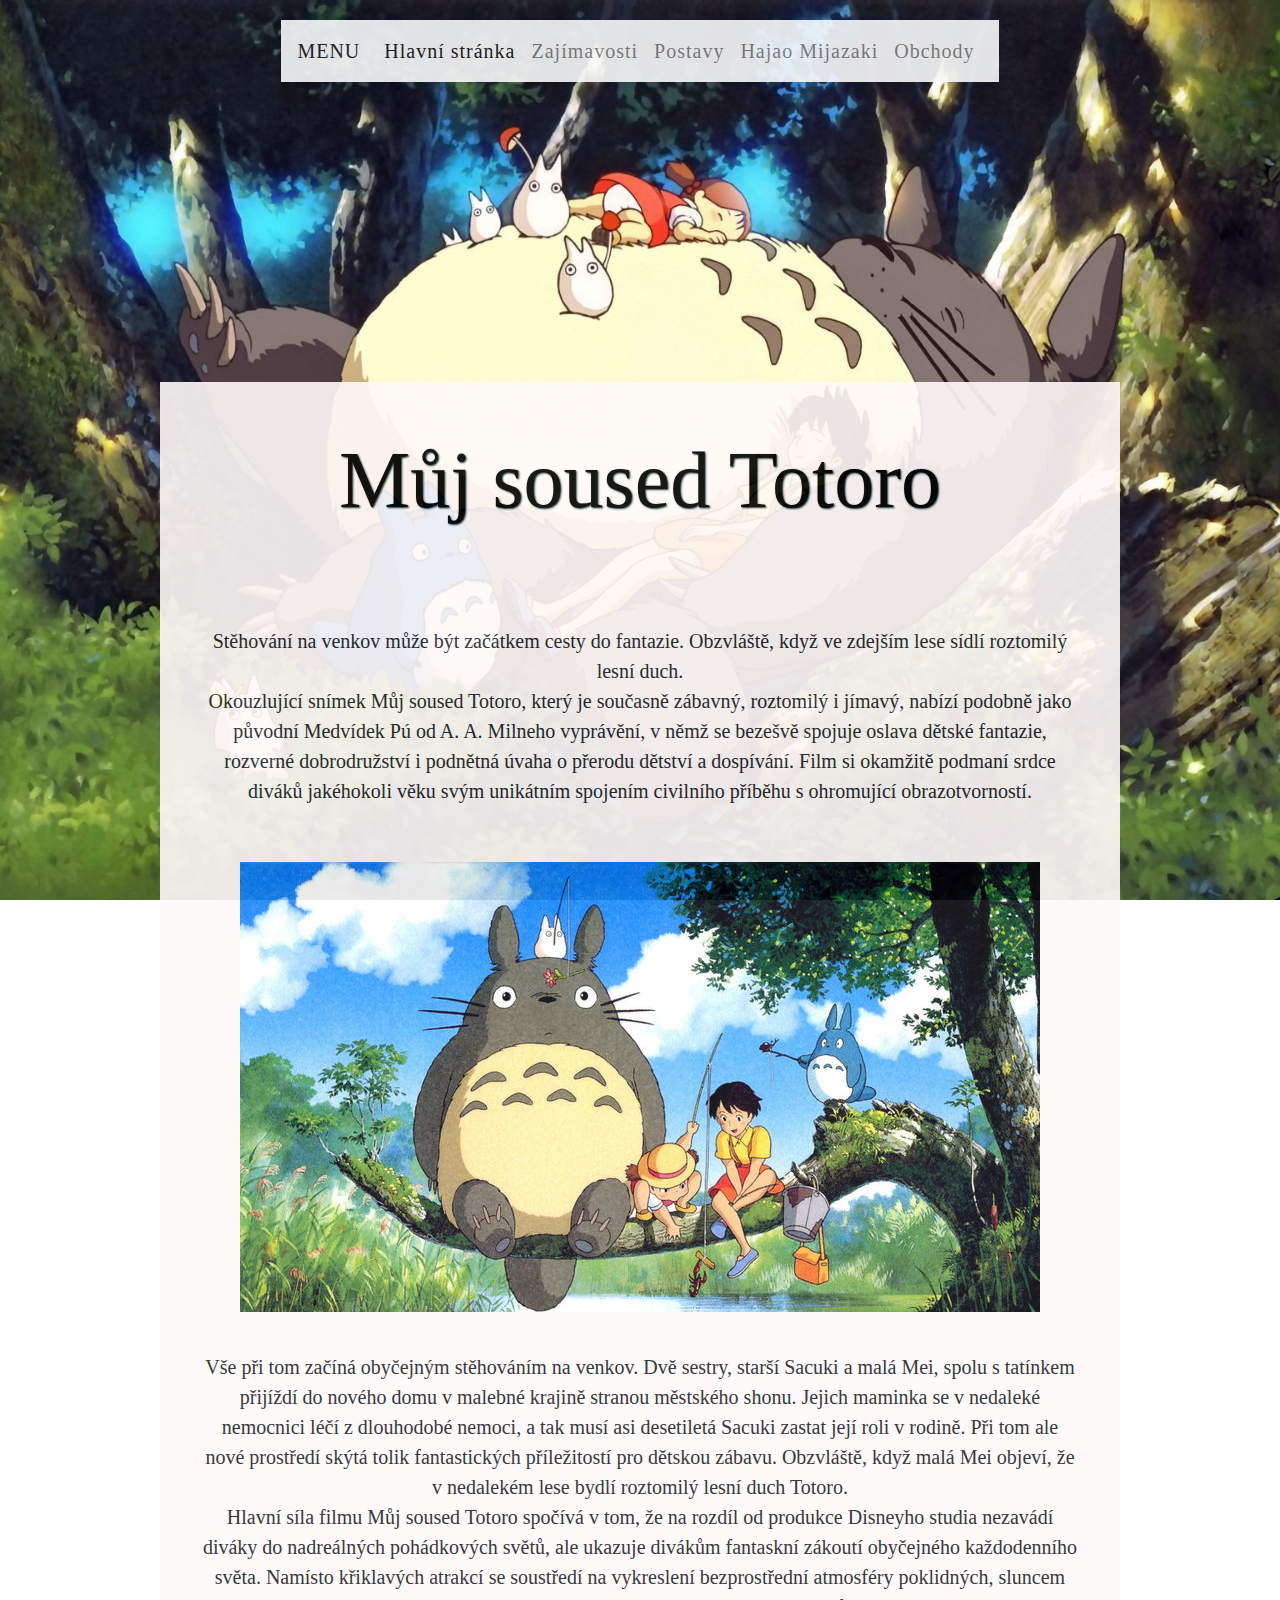
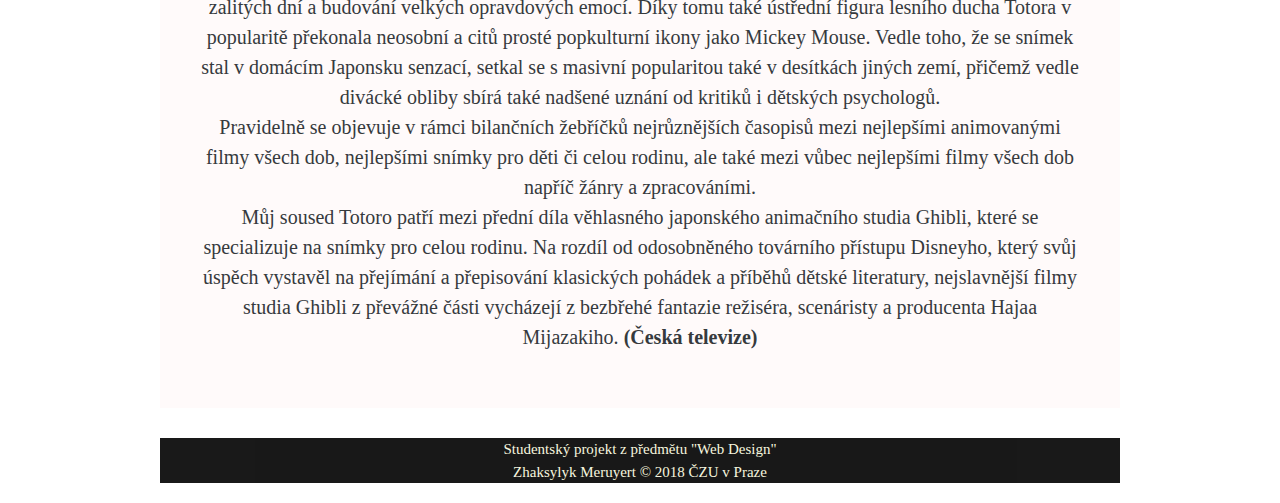
<file: index.html>
<!DOCTYPE html>
<html lang="cs" xmlns="http://www.w3.org/1999/html">
 <head>
    <meta http-equiv="Content-Type" content="text/html; charset=UTF-8">
    <meta http-equiv="X-UA-Compatible" content="IE=edge">
    <meta name="keywords" content="Totoro, anime, Hajao Mijazaki">
    <meta name="description" content="Webová stránka o Totorovi">
    <meta name="viewport" content="width=device-width, initial-scale=1">
    <link rel="stylesheet" href="https://maxcdn.bootstrapcdn.com/bootstrap/4.0.0/css/bootstrap.min.css" integrity="sha384-Gn5384xqQ1aoWXA+058RXPxPg6fy4IWvTNh0E263XmFcJlSAwiGgFAW/dAiS6JXm" crossorigin="anonymous">
    <link rel="stylesheet" type="text/css" href="design.css">
    <link rel="icon" href="icon.png" type="image/x-icon">
    <title>Totoro</title>
 </head>
<body id="back">
 <header>
    <div class="container">
        <nav class="navbar navbar-expand-lg navbar-light bg-light">
            <a class="navbar-brand">MENU</a>
            <button class="navbar-toggler" type="button" data-toggle="collapse" data-target="#navbarText" aria-controls="navbarText" aria-expanded="false" aria-label="Toggle navigation" title="Rozbalit">
                <span class="navbar-toggler-icon"></span>
            </button>
            <div class="collapse navbar-collapse" id="navbarText">
                <ul class="navbar-nav mr-auto">
                    <li class="nav-item active">
                        <a class="nav-link" href="index.html">Hlavní stránka<span class="sr-only">(current)</span></a>
                    </li>
                    <li class="nav-item">
                        <a class="nav-link" href="zajimavosti.html" title="Zajímavosti">Zajímavosti</a>
                    </li>
                    <li class="nav-item">
                        <a class="nav-link" href="postavy.html" title="Postavy">Postavy</a>
                    </li>
                    <li class="nav-item">
                        <a class="nav-link" href="hajao.html" title="Hajao Mijazaki">Hajao Mijazaki</a>
                    </li>
                    <li class="nav-item">
                        <a class="nav-link" href="obchody.html" title="Obchody">Obchody</a>
                    </li>
                </ul>
            </div>
        </nav>
    </div>
 </header>
 <main class="main">
    <section>
        <h1>Můj soused Totoro</h1>
        <div class="textMain">
        <p><br>Stěhování na venkov může být začátkem cesty do fantazie. Obzvláště, když ve zdejším lese sídlí roztomilý lesní duch.
        <br>Okouzlující snímek Můj soused Totoro, který je současně zábavný, roztomilý i jímavý, nabízí podobně jako původní Medvídek Pú od A. A. Milneho vyprávění, v němž se bezešvě spojuje oslava dětské fantazie,
        rozverné dobrodružství i podnětná úvaha o přerodu dětství a dospívání. Film si okamžitě podmaní srdce diváků jakéhokoli věku svým unikátním spojením civilního příběhu s ohromující obrazotvorností.</p> </div>
        <div><img src="totoro.jpg" alt="Na obrázku Totoro, Mei a Satsuki"></div>
        <div class="textMain">
        <p><br>Vše při tom začíná obyčejným stěhováním na venkov. Dvě sestry, starší Sacuki a malá Mei, spolu s tatínkem přijíždí do nového domu v malebné krajině stranou městského shonu. Jejich maminka se v nedaleké nemocnici léčí z dlouhodobé nemoci,
        a tak musí asi desetiletá Sacuki zastat její roli v rodině. Při tom ale nové prostředí skýtá tolik fantastických příležitostí pro dětskou zábavu. Obzvláště, když malá Mei objeví, že v nedalekém lese bydlí roztomilý lesní duch Totoro.
        <br>Hlavní síla filmu Můj soused Totoro spočívá v tom, že na rozdíl od produkce Disneyho studia nezavádí diváky do nadreálných pohádkových světů, ale ukazuje divákům fantaskní zákoutí obyčejného každodenního světa.
        Namísto křiklavých atrakcí se soustředí na vykreslení bezprostřední atmosféry poklidných, sluncem zalitých dní a budování velkých opravdových emocí. Díky tomu také ústřední figura lesního ducha Totora v popularitě překonala neosobní
        a citů prosté popkulturní ikony jako Mickey Mouse. Vedle toho, že se snímek stal v domácím Japonsku senzací, setkal se s masivní popularitou také v desítkách jiných zemí, přičemž vedle divácké obliby sbírá také nadšené uznání od kritiků i dětských psychologů.
        <br>Pravidelně se objevuje v rámci bilančních žebříčků nejrůznějších časopisů mezi nejlepšími animovanými filmy všech dob, nejlepšími snímky pro děti či celou rodinu, ale také mezi vůbec nejlepšími filmy všech dob napříč žánry a zpracováními.
        <br>Můj soused Totoro patří mezi přední díla věhlasného japonského animačního studia Ghibli, které se specializuje na snímky pro celou rodinu. Na rozdíl od odosobněného továrního přístupu Disneyho, který svůj úspěch vystavěl na přejímání a
        přepisování klasických pohádek a příběhů dětské literatury, nejslavnější filmy studia Ghibli z převážné části vycházejí z bezbřehé fantazie režiséra, scenáristy a producenta Hajaa Mijazakiho. <strong>(Česká televize)</strong></p>
        </div>
    </section>
  </main>
  <footer>
        <article>Studentský projekt z předmětu "Web Design"<br>Zhaksylyk Meruyert &copy; 2018 ČZU v Praze</article>
  </footer>
  <script src="https://code.jquery.com/jquery-3.2.1.slim.min.js" integrity="sha384-KJ3o2DKtIkvYIK3UENzmM7KCkRr/rE9/Qpg6aAZGJwFDMVNA/GpGFF93hXpG5KkN" crossorigin="anonymous"></script>
  <script src="https://cdnjs.cloudflare.com/ajax/libs/popper.js/1.12.9/umd/popper.min.js" integrity="sha384-ApNbgh9B+Y1QKtv3Rn7W3mgPxhU9K/ScQsAP7hUibX39j7fakFPskvXusvfa0b4Q" crossorigin="anonymous"></script>
  <script src="https://maxcdn.bootstrapcdn.com/bootstrap/4.0.0/js/bootstrap.min.js" integrity="sha384-JZR6Spejh4U02d8jOt6vLEHfe/JQGiRRSQQxSfFWpi1MquVdAyjUar5+76PVCmYl" crossorigin="anonymous"></script>
</body>
</html>
</file>
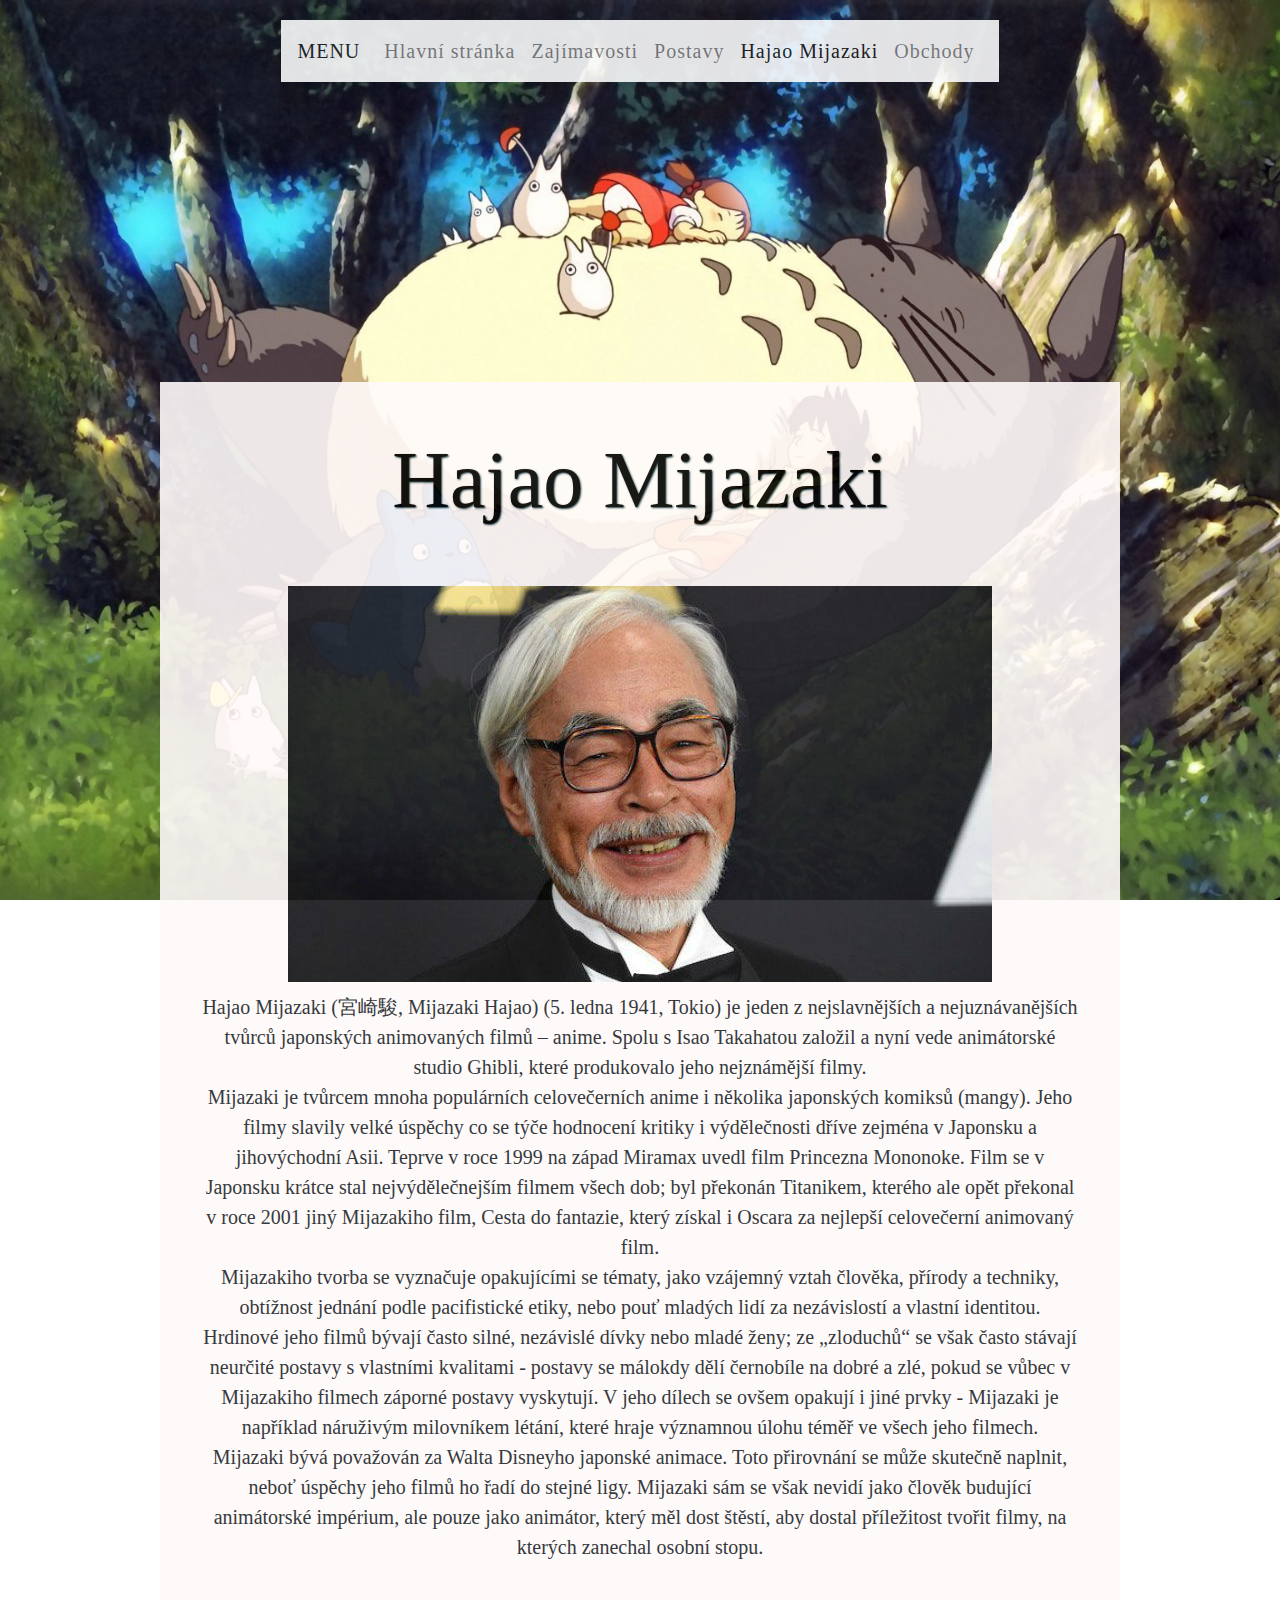
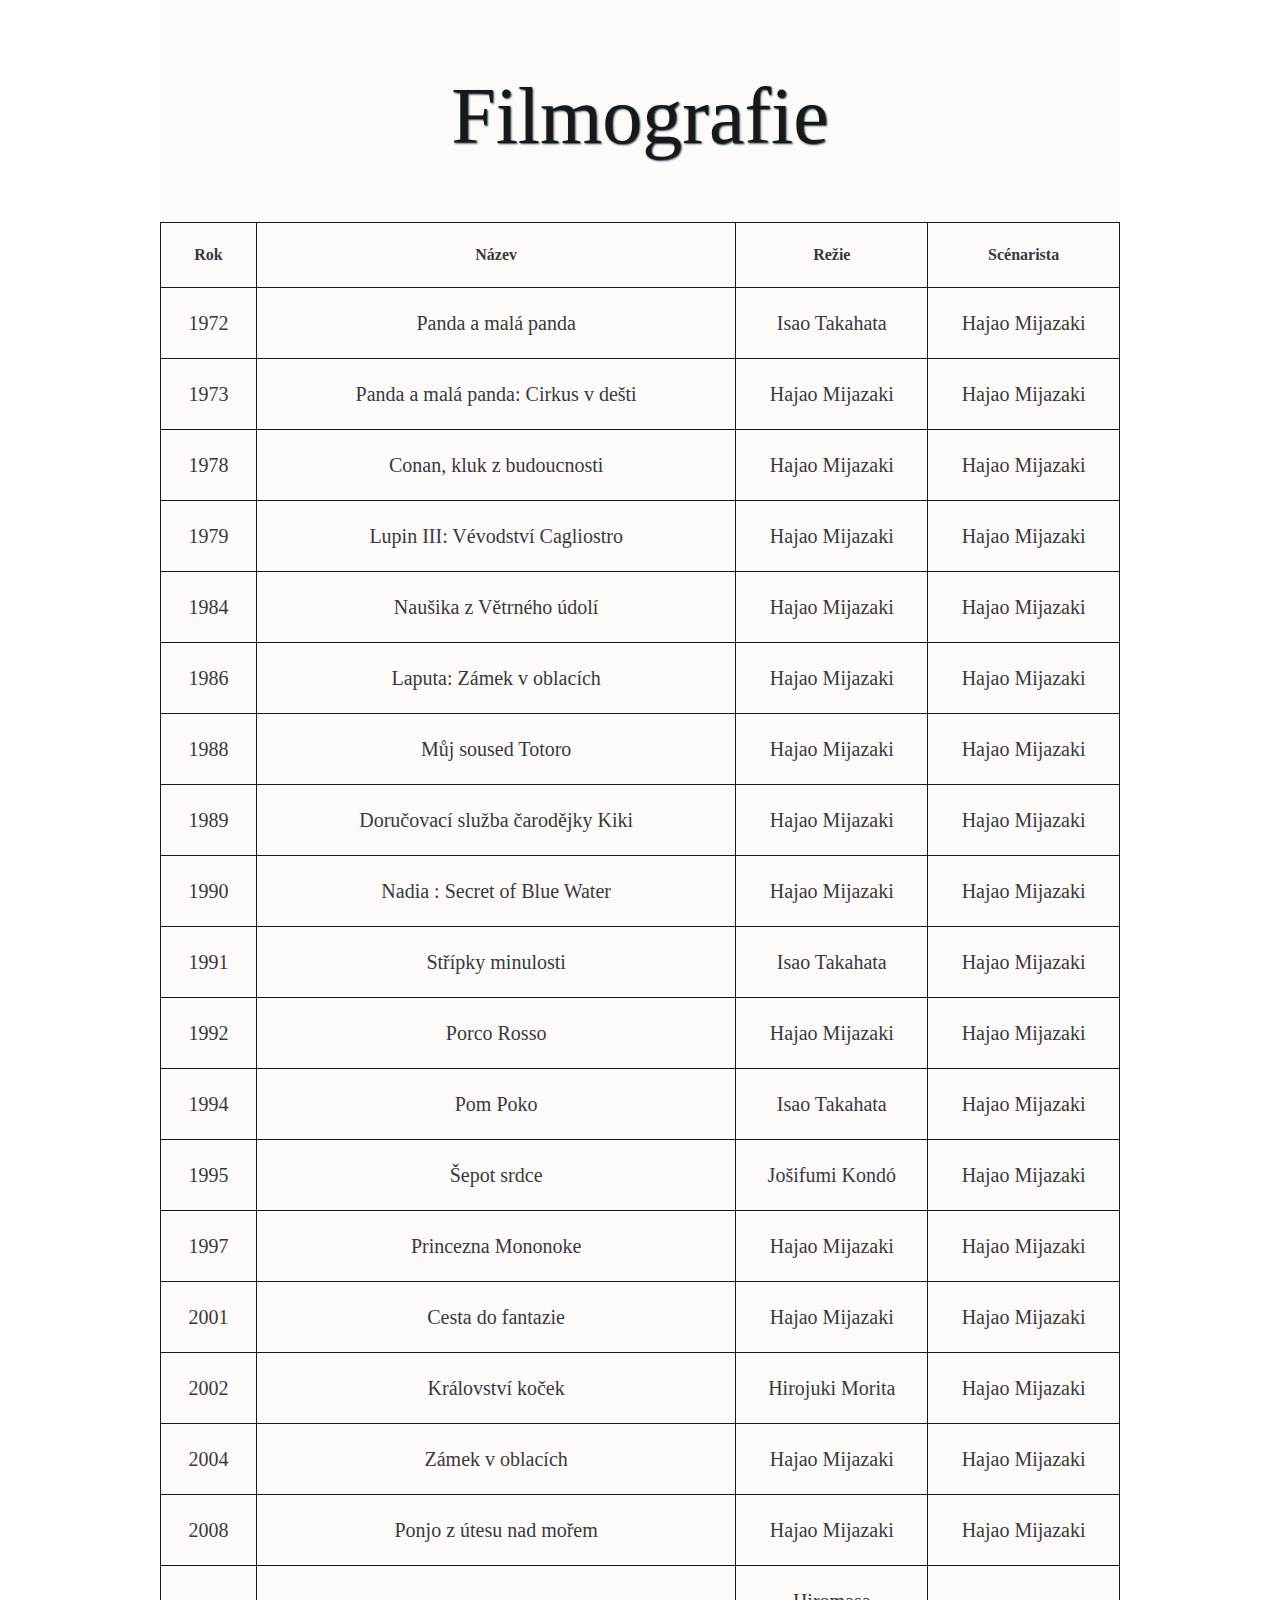
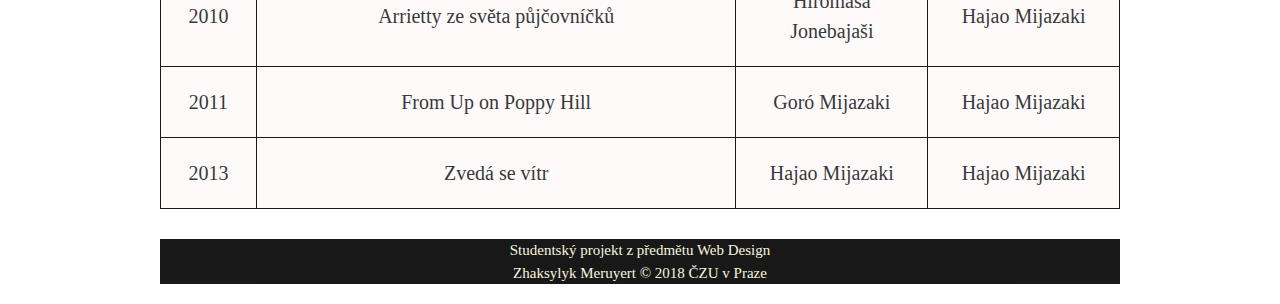
<file: hajao.html>
<!DOCTYPE html>
<html lang="cs" xmlns="http://www.w3.org/1999/html">
 <head>
    <meta http-equiv="Content-Type" content="text/html; charset=UTF-8">
    <meta http-equiv="X-UA-Compatible" content="IE=edge">
    <meta name="keywords" content="Totoro, anime, Hajao Mijazaki">
    <meta name="description" content="Webová stránka o Totorovi">
    <meta name="viewport" content="width=device-width, initial-scale=1">
    <link rel="stylesheet" href="https://maxcdn.bootstrapcdn.com/bootstrap/4.0.0/css/bootstrap.min.css" integrity="sha384-Gn5384xqQ1aoWXA+058RXPxPg6fy4IWvTNh0E263XmFcJlSAwiGgFAW/dAiS6JXm" crossorigin="anonymous">
    <link rel="stylesheet" type="text/css" href="design.css">
    <link rel="icon" href="icon.png" type="image/x-icon">
    <title>Totoro - Atributika</title>
 </head>
<body id="back">
 <header>
    <div class="container">
        <nav class="navbar navbar-expand-lg navbar-light bg-light">
            <a class="navbar-brand">MENU</a>
            <button class="navbar-toggler" type="button" data-toggle="collapse" data-target="#navbarText" aria-controls="navbarText" aria-expanded="false" aria-label="Toggle navigation" title="Rozbalit">
                <span class="navbar-toggler-icon"></span>
            </button>
            <div class="collapse navbar-collapse" id="navbarText">
                <ul class="navbar-nav mr-auto">
                    <li class="nav-item">
                        <a class="nav-link" href="index.html" title="Hlavní stránka">Hlavní stránka</a>
                    </li>
                    <li class="nav-item">
                        <a class="nav-link" href="zajimavosti.html" title="Zajímavosti">Zajímavosti</a>
                    </li>
                    <li class="nav-item">
                        <a class="nav-link" href="postavy.html" title="Postavy">Postavy</a>
                    </li>
                    <li class="nav-item active">
                        <a class="nav-link" href="hajao.html">Hajao Mijazaki<span class="sr-only">(current)</span></a>
                    </li>
                    <li class="nav-item">
                        <a class="nav-link" href="obchody.html" title="Obchody">Obchody</a>
                    </li>
                </ul>
            </div>
        </nav>
    </div>
 </header>
 <main class="main">
    <section>
        <h1>Hajao Mijazaki</h1>
        <div><img src="hm.jpg" alt="foto autora anime Muj soused Totoro Hajao Mijazakiho."></div>
        <div class="textMain">
        <p> Hajao Mijazaki (宮崎駿, Mijazaki Hajao) (5. ledna 1941, Tokio) je jeden z nejslavnějších a nejuznávanějších tvůrců japonských animovaných filmů – anime. Spolu s Isao Takahatou založil a nyní vede animátorské studio Ghibli, které produkovalo jeho nejznámější filmy.<br>Mijazaki je tvůrcem mnoha populárních celovečerních anime i několika japonských komiksů (mangy). Jeho filmy slavily velké úspěchy co se týče hodnocení kritiky i výdělečnosti dříve zejména v Japonsku a jihovýchodní Asii. Teprve v roce 1999 na západ Miramax uvedl film Princezna Mononoke. Film se v Japonsku krátce stal nejvýdělečnejším filmem všech dob; byl překonán Titanikem, kterého ale opět překonal v roce 2001 jiný Mijazakiho film, Cesta do fantazie, který získal i Oscara za nejlepší celovečerní animovaný film.<br>Mijazakiho tvorba se vyznačuje opakujícími se tématy, jako vzájemný vztah člověka, přírody a techniky, obtížnost jednání podle pacifistické etiky, nebo pouť mladých lidí za nezávislostí a vlastní identitou. Hrdinové jeho filmů bývají často silné, nezávislé dívky nebo mladé ženy; ze „zloduchů“ se však často stávají neurčité postavy s vlastními kvalitami - postavy se málokdy dělí černobíle na dobré a zlé, pokud se vůbec v Mijazakiho filmech záporné postavy vyskytují. V jeho dílech se ovšem opakují i jiné prvky - Mijazaki je například náruživým milovníkem létání, které hraje významnou úlohu téměř ve všech jeho filmech.<br>Mijazaki bývá považován za Walta Disneyho japonské animace. Toto přirovnání se může skutečně naplnit, neboť úspěchy jeho filmů ho řadí do stejné ligy. Mijazaki sám se však nevidí jako člověk budující animátorské impérium, ale pouze jako animátor, který měl dost štěstí, aby dostal příležitost tvořit filmy, na kterých zanechal osobní stopu.
        </p></div>
    <h1>Filmografie</h1>
    </section>
<div>
<table>
    <thead>
        <tr>
            <th class="row-rok">Rok</th>
            <th class="row-nazev">Název</th>
            <th class="row-rezie">Režie</th>
            <th class="row-scenarista">Scénarista</th>
        </tr>
    </thead>
<tbody  class="anime">
    <tr><td>1972</td><td>Panda a malá panda</td><td>Isao Takahata</td><td>Hajao Mijazaki</td></tr>
    <tr><td>1973</td><td>Panda a malá panda: Cirkus v dešti</td><td>Hajao Mijazaki</td><td>Hajao Mijazaki</td></tr>
    <tr><td>1978</td><td>Conan, kluk z budoucnosti</td><td>Hajao Mijazaki</td><td>Hajao Mijazaki</td></tr>
    <tr><td>1979</td><td>Lupin III: Vévodství Cagliostro</td><td>Hajao Mijazaki</td><td>Hajao Mijazaki</td></tr>
    <tr><td>1984</td><td>Naušika z Větrného údolí</td><td>Hajao Mijazaki</td><td>Hajao Mijazaki</td></tr>
    <tr><td>1986</td><td>Laputa: Zámek v oblacích</td><td>Hajao Mijazaki</td><td>Hajao Mijazaki</td></tr>
    <tr><td>1988</td><td>Můj soused Totoro</td><td>Hajao Mijazaki</td><td>Hajao Mijazaki</td></tr>
    <tr><td>1989</td><td>Doručovací služba čarodějky Kiki</td><td>Hajao Mijazaki</td><td>Hajao Mijazaki</td></tr>
    <tr><td>1990</td><td>Nadia : Secret of Blue Water</td><td>Hajao Mijazaki</td><td>Hajao Mijazaki</td></tr>
    <tr><td>1991</td><td>Střípky minulosti</td><td>Isao Takahata</td><td>Hajao Mijazaki</td></tr>
    <tr><td>1992</td><td>Porco Rosso</td><td>Hajao Mijazaki</td><td>Hajao Mijazaki</td></tr>
    <tr><td>1994</td><td>Pom Poko</td><td>Isao Takahata</td><td>Hajao Mijazaki</td></tr>
    <tr><td>1995</td><td>Šepot srdce</td><td>Jošifumi Kondó</td><td>Hajao Mijazaki</td></tr>
    <tr><td>1997</td><td>Princezna Mononoke</td><td>Hajao Mijazaki</td><td>Hajao Mijazaki</td></tr>
    <tr><td>2001</td><td>Cesta do fantazie</td><td>Hajao Mijazaki</td><td>Hajao Mijazaki</td></tr>
    <tr><td>2002</td><td>Království koček</td><td>Hirojuki Morita</td><td>Hajao Mijazaki</td></tr>
    <tr><td>2004</td><td>Zámek v oblacích</td><td>Hajao Mijazaki</td><td>Hajao Mijazaki</td></tr>
    <tr><td>2008</td><td>Ponjo z útesu nad mořem</td><td>Hajao Mijazaki</td><td>Hajao Mijazaki</td></tr>
    <tr><td>2010</td><td>Arrietty ze světa půjčovníčků</td><td>Hiromasa Jonebajaši</td><td>Hajao Mijazaki</td></tr>
    <tr><td>2011</td><td>From Up on Poppy Hill</td><td>Goró Mijazaki</td><td>Hajao Mijazaki</td></tr>
    <tr><td>2013</td><td>Zvedá se vítr</td><td>Hajao Mijazaki</td><td>Hajao Mijazaki</td></tr>
</tbody>
</table>
</div>
 </main>
 <footer>
    <article>Studentský projekt z předmětu Web Design<br>Zhaksylyk Meruyert &copy; 2018 ČZU v Praze</article>
 </footer>
 <script src="https://code.jquery.com/jquery-3.2.1.slim.min.js" integrity="sha384-KJ3o2DKtIkvYIK3UENzmM7KCkRr/rE9/Qpg6aAZGJwFDMVNA/GpGFF93hXpG5KkN" crossorigin="anonymous"></script>
 <script src="https://cdnjs.cloudflare.com/ajax/libs/popper.js/1.12.9/umd/popper.min.js" integrity="sha384-ApNbgh9B+Y1QKtv3Rn7W3mgPxhU9K/ScQsAP7hUibX39j7fakFPskvXusvfa0b4Q" crossorigin="anonymous"></script>
 <script src="https://maxcdn.bootstrapcdn.com/bootstrap/4.0.0/js/bootstrap.min.js" integrity="sha384-JZR6Spejh4U02d8jOt6vLEHfe/JQGiRRSQQxSfFWpi1MquVdAyjUar5+76PVCmYl" crossorigin="anonymous"></script>
</body>
</html>
</file>
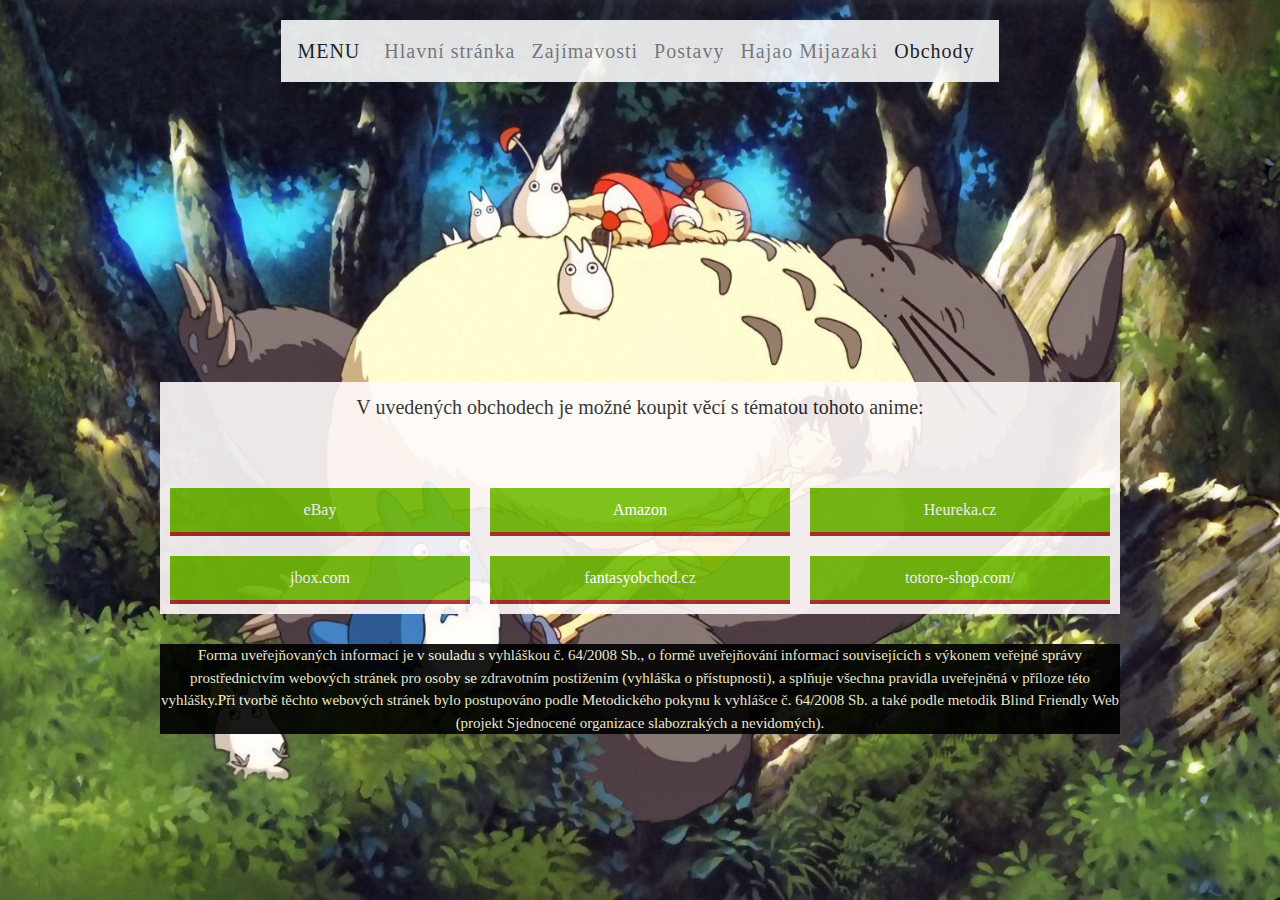
<file: obchody.html>
<!DOCTYPE html>
<html lang="cs" xmlns="http://www.w3.org/1999/html">
 <head>
    <meta http-equiv="Content-Type" content="text/html; charset=UTF-8">
    <meta http-equiv="X-UA-Compatible" content="IE=edge">
    <meta name="keywords" content="Totoro, anime, Hajao Mijazaki">
    <meta name="description" content="Webová stránka o Totorovi">
    <meta name="viewport" content="width=device-width, initial-scale=1">
    <link rel="stylesheet" href="https://maxcdn.bootstrapcdn.com/bootstrap/4.0.0/css/bootstrap.min.css" integrity="sha384-Gn5384xqQ1aoWXA+058RXPxPg6fy4IWvTNh0E263XmFcJlSAwiGgFAW/dAiS6JXm" crossorigin="anonymous">
    <link rel="stylesheet" type="text/css" href="design.css">
    <link rel="icon" href="icon.png" type="image/x-icon">
    <title>Totoro - Obchody</title>
 </head>
<body id="back">
 <header>
    <div class="container">
        <nav class="navbar navbar-expand-lg navbar-light bg-light">
            <a class="navbar-brand">MENU</a>
            <button class="navbar-toggler" type="button" data-toggle="collapse" data-target="#navbarText" aria-controls="navbarText" aria-expanded="false" aria-label="Toggle navigation" title="Rozbalit">
                <span class="navbar-toggler-icon"></span>
            </button>
            <div class="collapse navbar-collapse" id="navbarText">
                <ul class="navbar-nav mr-auto">
                    <li class="nav-item">
                        <a class="nav-link" href="index.html" title="Hlavní stránka">Hlavní stránka</a>
                    </li>
                    <li class="nav-item">
                        <a class="nav-link" href="zajimavosti.html" title="Zajímavosti">Zajímavosti</a>
                    </li>
                    <li class="nav-item">
                        <a class="nav-link" href="postavy.html" title="Postavy">Postavy</a>
                    </li>
                    <li class="nav-item">
                        <a class="nav-link" href="hajao.html" title="Hajao Mijazaki">Hajao Mijazaki</a>
                    </li>
                    <li class="nav-item active">
                        <a class="nav-link" href="obchody.html">Obchody<span class="sr-only">(current)</span></a>
                    </li>
                </ul>
            </div>
        </nav>
    </div>
 </header>
 <main class="main">
    <p class="textMain">V uvedených obchodech je možné koupit věcí s tématou tohoto anime:</p>
<div class="obchody">
  <a href="https://www.ebay.com/sch/i.html?_from=R40&_trksid=m570.l1313&_nkw=My+Neighbour+Totoro&_sacat=0&LH_TitleDesc=0&_osacat=0&_odkw=My+neighbour+Totoro&LH_TitleDesc=0" target="_blank" title="eBay [nové okno]">eBay</a>
  <a href="https://www.amazon.de/s/ref=nb_sb_noss_2?url=search-alias%3Daps&field-keywords=My+Neighbour+Totoro" target="_blank" title="Amazon [nové okno]">Amazon</a>
  <a href="https://www.heureka.cz/?h%5Bfraze%5D=My+Neighbor+Totoro" target="_blank" title="Heureka [nové okno]">Heureka.cz</a>
  <a href="https://www.jbox.com/catalogsearch/result/?cat=4&q=totoro" target="_blank" title="jbox.com [nové okno]">jbox.com</a>
  <a href="https://www.fantasyobchod.cz/hledani/Totoro" target="_blank" title="fantasyobchod.cz [nové okno]">fantasyobchod.cz</a>
  <a href="https://www.totoro-shop.com/en" target="_blank" title="totoro-shop.com [nové okno]">totoro-shop.com/</a>
</div>
 </main>
 <footer>
    <article>Forma uveřejňovaných informací je v souladu s vyhláškou č. 64/2008 Sb., o formě uveřejňování informací souvisejících s výkonem veřejné správy prostřednictvím webových stránek pro osoby se zdravotním postižením (vyhláška o přístupnosti), a splňuje všechna pravidla uveřejněná v příloze této vyhlášky.Při tvorbě těchto webových stránek bylo postupováno podle Metodického pokynu k vyhlášce č. 64/2008 Sb. a také podle metodik Blind Friendly Web (projekt Sjednocené organizace slabozrakých a nevidomých).</article>
 </footer>
 <script src="https://code.jquery.com/jquery-3.2.1.slim.min.js" integrity="sha384-KJ3o2DKtIkvYIK3UENzmM7KCkRr/rE9/Qpg6aAZGJwFDMVNA/GpGFF93hXpG5KkN" crossorigin="anonymous"></script>
 <script src="https://cdnjs.cloudflare.com/ajax/libs/popper.js/1.12.9/umd/popper.min.js" integrity="sha384-ApNbgh9B+Y1QKtv3Rn7W3mgPxhU9K/ScQsAP7hUibX39j7fakFPskvXusvfa0b4Q" crossorigin="anonymous"></script>
 <script src="https://maxcdn.bootstrapcdn.com/bootstrap/4.0.0/js/bootstrap.min.js" integrity="sha384-JZR6Spejh4U02d8jOt6vLEHfe/JQGiRRSQQxSfFWpi1MquVdAyjUar5+76PVCmYl" crossorigin="anonymous"></script>
</body>
</html>
</file>
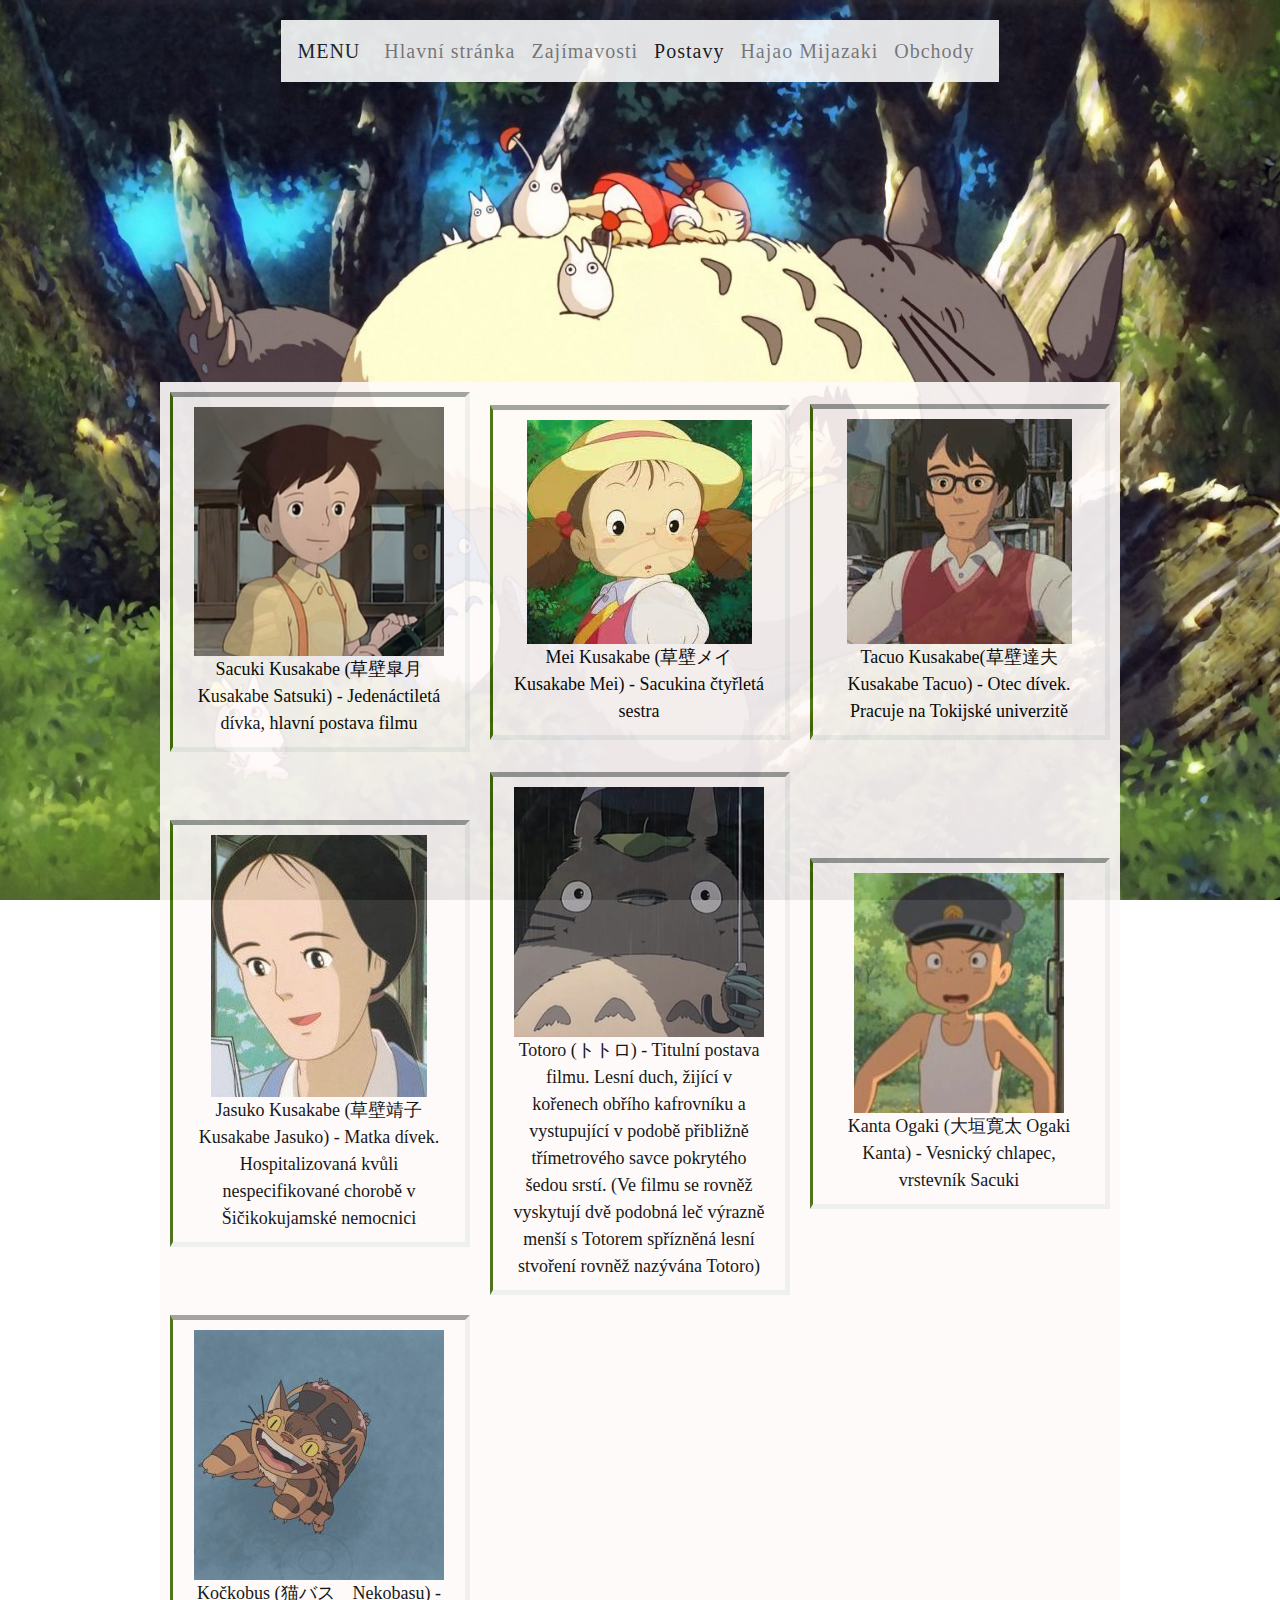
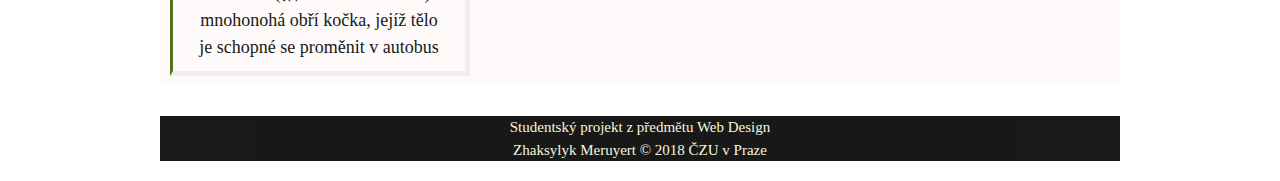
<file: postavy.html>
<!DOCTYPE html>
<html lang="cs" xmlns="http://www.w3.org/1999/html">
 <head>
    <meta http-equiv="Content-Type" content="text/html; charset=UTF-8">
    <meta http-equiv="X-UA-Compatible" content="IE=edge">
    <meta name="keywords" content="Totoro, anime, Hajao Mijazaki">
    <meta name="description" content="Webová stránka o Totorovi">
    <meta name="viewport" content="width=device-width, initial-scale=1">
    <link rel="stylesheet" href="https://maxcdn.bootstrapcdn.com/bootstrap/4.0.0/css/bootstrap.min.css" integrity="sha384-Gn5384xqQ1aoWXA+058RXPxPg6fy4IWvTNh0E263XmFcJlSAwiGgFAW/dAiS6JXm" crossorigin="anonymous">
    <link rel="stylesheet" type="text/css" href="design.css">
    <link rel="icon" href="icon.png" type="image/x-icon">
    <title>Totoro - Postavy</title>
 </head>
<body id="back">
 <header>
    <div class="container">
        <nav class="navbar navbar-expand-lg navbar-light bg-light">
            <a class="navbar-brand">MENU</a>
            <button class="navbar-toggler" type="button" data-toggle="collapse" data-target="#navbarText" aria-controls="navbarText" aria-expanded="false" aria-label="Toggle navigation" title="Rozbalit">
                <span class="navbar-toggler-icon"></span>
            </button>
            <div class="collapse navbar-collapse" id="navbarText">
                <ul class="navbar-nav mr-auto">
                    <li class="nav-item">
                        <a class="nav-link" href="index.html" title="Hlavní stránka">Hlavní stránka</a>
                    </li>
                    <li class="nav-item">
                        <a class="nav-link" href="zajimavosti.html" title="Zajímavosti">Zajímavosti</a>
                    </li>
                    <li class="nav-item active">
                        <a class="nav-link" href="postavy.html">Postavy<span class="sr-only">(current)</span></a>
                    </li>
                    <li class="nav-item">
                        <a class="nav-link" href="hajao.html" title="Hajao Mijazaki">Hajao Mijazaki</a>
                    </li>
                    <li class="nav-item">
                        <a class="nav-link" href="obchody.html" title="Obchody">Obchody</a>
                    </li>
                </ul>
            </div>
        </nav>
    </div>
 </header>
 <main>
<div class="gridBody">
    <div class="grid">
  <div><img src="satsuki.png" alt="Obrázek krátkovlasé Satsuki Kusakabe">Sacuki Kusakabe (草壁皐月 Kusakabe Satsuki) - Jedenáctiletá dívka, hlavní postava filmu</div>
  <div><img src="mei.jpg" alt="Obrázek Mei Kusakabe s kloboukem">Mei Kusakabe (草壁メイ Kusakabe Mei) - Sacukina čtyřletá sestra</div>
  <div><img src="otec.jpg" alt="Obrázek otce Satsuki a Mei. Má brýle">Tacuo Kusakabe(草壁達夫 Kusakabe Tacuo) - Otec dívek. Pracuje na Tokijské univerzitě</div>
  <div><img src="matka.jpg" alt="Obrázek matky Satsuki a Mei.">Jasuko Kusakabe (草壁靖子 Kusakabe Jasuko) - Matka dívek. Hospitalizovaná kvůli nespecifikované chorobě v Šičikokujamské nemocnici</div>
  <div><img src="totoro2.jpg" alt="Obrázek lesní ducha Totoro">Totoro (トトロ) - Titulní postava filmu. Lesní duch, žijící v kořenech obřího kafrovníku a vystupující v podobě přibližně třímetrového savce pokrytého šedou srstí. (Ve filmu se rovněž vyskytují dvě podobná leč výrazně menší s Totorem spřízněná lesní stvoření rovněž nazývána Totoro)</div>
  <div><img src="kanta.jpg" alt="Obrázek rozzlobeného Kanty. Má klobouk ">Kanta Ogaki (大垣寛太 Ogaki Kanta) - Vesnický chlapec, vrstevník Sacuki</div>
  <div><img src="kockobus.jpg" alt="Obrázek Kočkobusa, který letí na nebi">Kočkobus (猫バス　Nekobasu) - mnohonohá obří kočka, jejíž tělo je schopné se proměnit v autobus</div>
</div></div>
 </main>
 <footer>
    <article>Studentský projekt z předmětu Web Design<br>Zhaksylyk Meruyert &copy; 2018 ČZU v Praze</article>
 </footer>
 <script src="https://code.jquery.com/jquery-3.2.1.slim.min.js" integrity="sha384-KJ3o2DKtIkvYIK3UENzmM7KCkRr/rE9/Qpg6aAZGJwFDMVNA/GpGFF93hXpG5KkN" crossorigin="anonymous"></script>
 <script src="https://cdnjs.cloudflare.com/ajax/libs/popper.js/1.12.9/umd/popper.min.js" integrity="sha384-ApNbgh9B+Y1QKtv3Rn7W3mgPxhU9K/ScQsAP7hUibX39j7fakFPskvXusvfa0b4Q" crossorigin="anonymous"></script>
 <script src="https://maxcdn.bootstrapcdn.com/bootstrap/4.0.0/js/bootstrap.min.js" integrity="sha384-JZR6Spejh4U02d8jOt6vLEHfe/JQGiRRSQQxSfFWpi1MquVdAyjUar5+76PVCmYl" crossorigin="anonymous"></script>
</body>
</html>
</file>
<file: design.css>
#back{
    text-align: center;
    background-image: url("main.jpg");
    background-size: cover;
    background-repeat: no-repeat;
    background-attachment: fixed;
    background-position: center center;
    font-family: 'Rouge Script', cursive;}
.main{
    background-color: snow;
    opacity: 0.9;
    height: auto;}
.container{
    margin-top: 20px;
    letter-spacing:1px;
    font-size: 20px;
    display: flex;
    align-items: center;
    justify-content:center;
    opacity: 0.9;}
h1{
    color: black ; 
    font-size: 80px;
    text-shadow: 1px 1px 2px #082b34;
    padding-top: 50px;
    padding-bottom: 50px;}
.textMain{
    padding: 40px ;
    padding-top: 10px;
    font-size: 20px;}
article{
    background-color: black;
    opacity: 0.9;
    color: beige;
    height: auto;
    font-size: 15px;}
* { box-sizing: border-box; }
.gridBody {
    background-color: snow;
    opacity: 0.9;
    color: #444;
    font-size: 18px}
.grid {
    display: grid;
    align-items: center;
    text-align: center;
    grid-template-columns: repeat(auto-fill, minmax(250px, 1fr));}
.grid > * {
    border: 5px;
    border-left: rgb(114, 187, 10);
    border-style: inset;
    margin: 10px;
    padding: 10px 20px;
    color: black;}
.anime {
    overflow: hidden;
    text-align: center;
    font-size: 20px;
    padding: 40px;}
.row-rok {width: 10%;}
.row-nazev {width: 50%;}
.row-rezie {width: 20%;}
.row-scenarista {width: 20%;}
table, th, td {
    padding: 20px;
    border: 1px solid black;
    border-collapse: collapse;}
.obchody {
    display: flex;
    flex-wrap: wrap;}
.obchody > * {
    flex: 1 1 230px;
    border-bottom: 4px solid brown;
    margin: 10px;
    padding: 10px 20px;
    background-color: rgb(114, 187, 10););
    color: #fff;}
@media (min-width: 810px) and (max-width: 1039.98px) 
{.main {margin: 300px 160px 20px 160px;}
article {margin: 30px 160px 20px 160px;}
.gridBody {margin: 300px 160px 20px 160px;}
.anime {margin: 30px 160px 20px 160px;}}
@media (min-width: 1040px) and (max-width: 1199.98px) 
{.main {margin: 300px 160px 20px 160px;}
article {margin: 30px 160px 20px 160px;}
.gridBody {margin: 300px 160px 20px 160px;}
.anime {margin: 30px 160px 20px 160px;}}
@media (min-width: 1200px) 
{.main {margin: 300px 160px 20px 160px;}
article {margin: 30px 160px 20px 160px;}
.gridBody {margin: 300px 160px 20px 160px;}
.anime {margin: 30px 160px 20px 160px;}}
</file>
